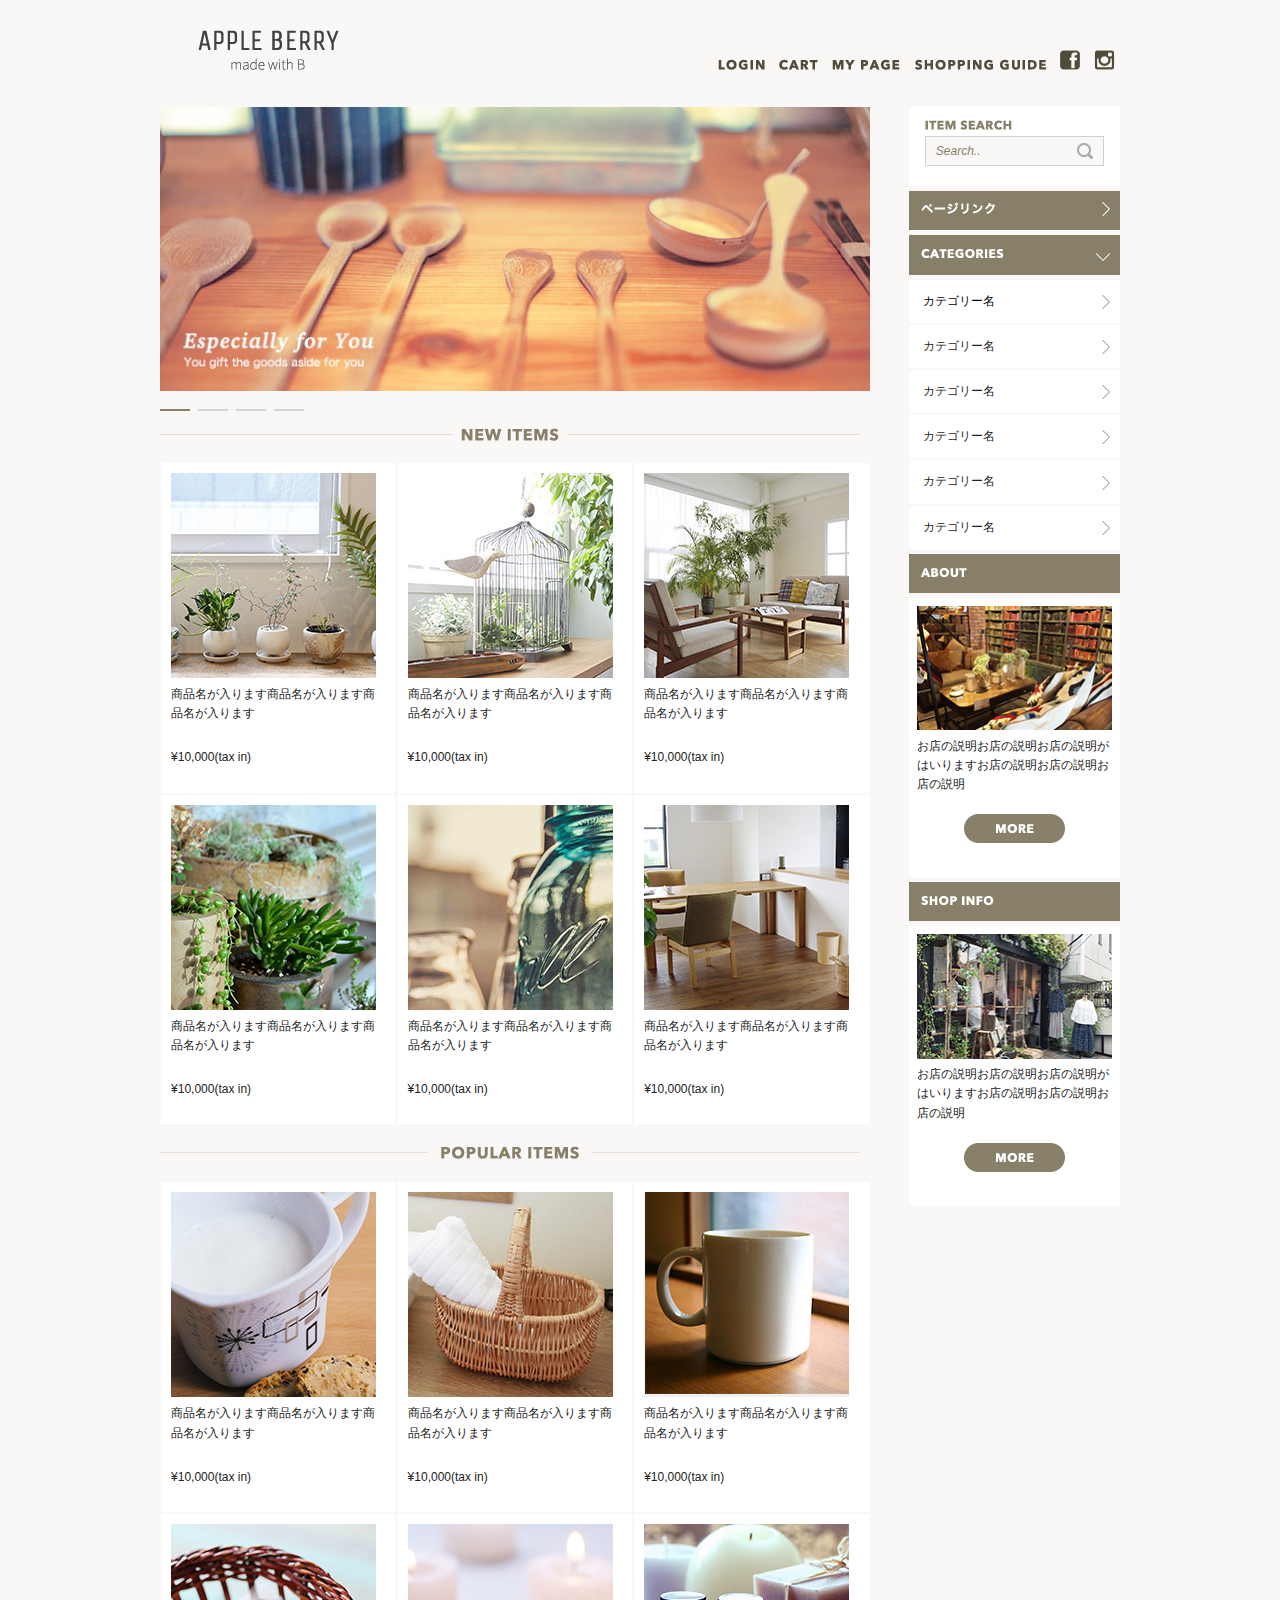
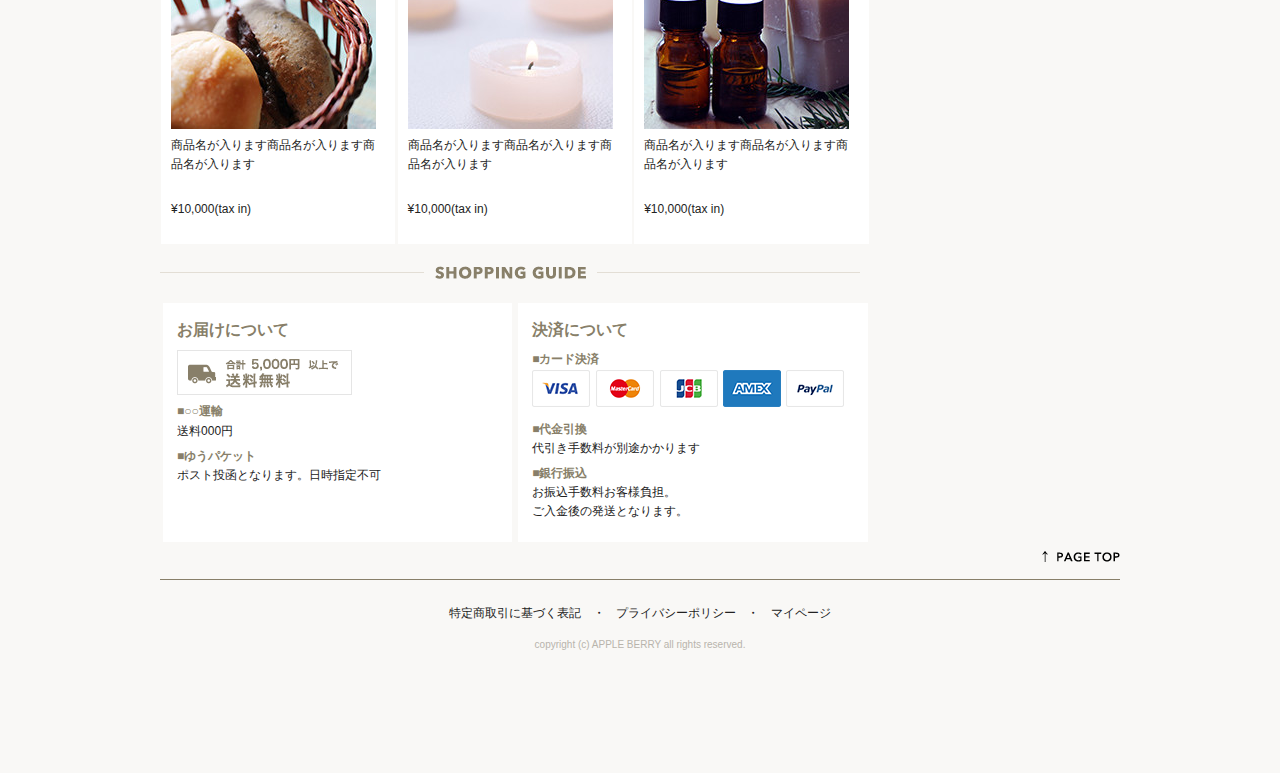
<file: index.html>
<!DOCTYPE html>
<html lang="ja">
<head>


  <meta charset="utf-8">
  <title>APPLE BERRY</title>
  <meta name="description" content="">
  <meta name="author" content="">

  <!-- Mobile Specific Metas
  –––––––––––––––––––––––––––––––––––––––––––––––––– -->
  <meta name="viewport" content="width=device-width, initial-scale=1">

  <!-- CSS
  –––––––––––––––––––––––––––––––––––––––––––––––––– -->
  <link rel="stylesheet" href="css/normalize.css">
  <link rel="stylesheet" href="css/skeleton.css">
  <link rel="stylesheet" href="owlcarousel/assets/owl.carousel.min.css">
  <link rel="stylesheet" href="owlcarousel/assets/owl.theme.default.min.css">
  <link rel="stylesheet" href="css/sample.css">

  <!-- jQuery -->
  <script src="//ajax.googleapis.com/ajax/libs/jquery/1.10.2/jquery.min.js"></script>

  <!-- JavaScript -->
  <script src="owlcarousel/owl.carousel.min.js"></script>
  <script src="js/index.js"></script>
  <script src="js/header.js"></script>

  <!-- Favicon
  –––––––––––––––––––––––––––––––––––––––––––––––––– -->
  <link rel="icon" type="image/png" href="images/favicon.png">

</head>
<body>
  <header>
    <div id="header_in" class="container">
      <div class="sp-logo">
        <a href="index.html"><img class="u-max-full-width" src="images/top_sp/logo.png" alt="logo" srcset="images/top_sp/logo@2x.png" /></a>
      </div>
      <div class="six columns pc-logo">
        <a href="index.html"><img class="u-max-full-width" src="images/top/logo.png" alt="logo" /></a>
      </div>
      <div class="six columns navi">
        <div class="sp_navi">
          <ul class="sp_navi_li">
            <li class="li_first"><img class="u-max-full-width" src="images/top_sp/fb.png" alt="facebook" srcset="images/top_sp/fb@2x.png" /></li>
            <li class="li_first"><img class="u-max-full-width" src="images/top_sp/insta.png" alt="insta" srcset="images/top_sp/insta@2x.png"/></li>
            <li id="sp_menu" class="li_first"><img class="u-max-full-width" src="images/top_sp/menu_icon.png" alt="menu_icon" srcset="images/top_sp/menu_icon@2x.png"/>
              <ul class="sp_menu_toggle">
                <li class="li_second"><a href="">LOGIN</a></li>
                <li class="li_second"><a href="">CART</a></li>
                <li class="li_second"><a href="">MY PAGE</a></li>
                <li class="li_second"><a href="">SHOPPING GUIDE</a></li>
              </ul>
            </li>
          </ul>
        </div>
        <!-- sp_navi -->
        <div class="pc_navi">
          <ul class="pc_navi_li">
            <li class=li_first><img class="u-max-full-width" src="images/top/menu_login.png" alt="menu_login" /></li>
            <li class=li_first><img class="u-max-full-width" src="images/top/menu_cart.png" alt="menu_cart" /></li>
            <li class=li_first><img class="u-max-full-width" src="images/top/menu_mypage.png" alt="menu_mypage" /></li>
            <li class=li_first><img class="u-max-full-width" src="images/top/menu_guide.png" alt="menu_guide" /></li>
            <li class=li_first><img class="u-max-full-width" src="images/top/facebook.png" alt="facebook" /></li>
            <li class=li_first><img class="u-max-full-width" src="images/top/insta.png" alt="insta" /></li>
          </ul>
        </div>
        <!-- pc_navi -->
      </div>
    </div>
    <!-- header_in -->
  </header>
  <div class="container">
    <div id="main" class="nine columns">
      <div id="cover_area" class="owl-carousel owl-theme">
        <div><img class="u-max-full-width" src="images/top/ca_banner.jpg" alt="Especially for You" /></div>
        <div><img class="u-max-full-width" src="images/top/ca_banner.jpg" alt="Especially for You" /></div>
        <div><img class="u-max-full-width" src="images/top/ca_banner.jpg" alt="Especially for You" /></div>
        <div><img class="u-max-full-width" src="images/top/ca_banner.jpg" alt="Especially for You" /></div>
      </div>
      <!-- #cover -->
      <div id="new_items_area">
        <div class="section-img">
          <img class="u-max-full-width sp-img title_new_item" src="images/top_sp/title_new_item.png" alt="title_new_item" srcset="images/top_sp/title_new_item@2x.png"/>
          <img class="u-max-full-width pc-img" src="images/top/title_newitems.png" alt="title_newitems" />
        </div>
        <div class="row">
          <div class="item-box">
            <div class="item-inner-box">
              <img class="u-max-full-width" src="images/top/item_01.jpg" alt="item01" />
              <p>商品名が入ります商品名が入ります商品名が入ります</p>
              <p>¥10,000(tax in)</p>
            </div>
          </div>
          <div class="item-box">
            <div class="item-inner-box">
              <img class="u-max-full-width" src="images/top/item_02.jpg" alt="item02" />
              <p>商品名が入ります商品名が入ります商品名が入ります</p>
              <p>¥10,000(tax in)</p>
            </div>
          </div>
          <div class="item-box">
            <div class="item-inner-box">
              <img class="u-max-full-width" src="images/top/item_03.jpg" alt="item03" />
              <p>商品名が入ります商品名が入ります商品名が入ります</p>
              <p>¥10,000(tax in)</p>
            </div>
          </div>
          <div class="item-box">
            <div class="item-inner-box">
              <img class="u-max-full-width" src="images/top/item_04.jpg" alt="item04" />
              <p>商品名が入ります商品名が入ります商品名が入ります</p>
              <p>¥10,000(tax in)</p>
            </div>
          </div>
          <div class="item-box">
            <div class="item-inner-box">
              <img class="u-max-full-width" src="images/top/item_05.jpg" alt="item05" />
              <p>商品名が入ります商品名が入ります商品名が入ります</p>
              <p>¥10,000(tax in)</p>
            </div>
          </div>
          <div class="item-box">
            <div class="item-inner-box">
              <img class="u-max-full-width" src="images/top/item_06.jpg" alt="item06" />
              <p>商品名が入ります商品名が入ります商品名が入ります</p>
              <p>¥10,000(tax in)</p>
            </div>
          </div>
        </div><!-- row -->
      </div>
      <!-- #new_items_area -->
      <div id="popular_items_area">
        <div class="section-img">
          <img class="u-max-full-width sp-img" src="images/top_sp/title_popular.png" alt="title_popular" srcset="images/top_sp/title_popular@2x.png"/>
          <img class="u-max-full-width pc-img" src="images/top/title_popular.png" alt="title_popular" />
        </div>
        <div class="row">
          <div class="item-box">
            <div class="item-inner-box">
              <img class="u-max-full-width" src="images/top/item_07.jpg" alt="item07" />
              <p>商品名が入ります商品名が入ります商品名が入ります</p>
              <p>¥10,000(tax in)</p>
            </div>
          </div>
          <div class="item-box">
            <div class="item-inner-box">
              <a href="products.html"><img class="u-max-full-width" src="images/top/item_08.jpg" alt="item08" /></a>
              <p>商品名が入ります商品名が入ります商品名が入ります</p>
              <p>¥10,000(tax in)</p>
            </div>
          </div>
          <div class="item-box">
            <div class="item-inner-box">
              <img class="u-max-full-width" src="images/top/item_09.jpg" alt="item09" />
              <p>商品名が入ります商品名が入ります商品名が入ります</p>
              <p>¥10,000(tax in)</p>
            </div>
          </div>
          <div class="item-box">
            <div class="item-inner-box">
              <img class="u-max-full-width" src="images/top/item_10.jpg" alt="item10" />
              <p>商品名が入ります商品名が入ります商品名が入ります</p>
              <p>¥10,000(tax in)</p>
            </div>
          </div>
          <div class="item-box">
            <div class="item-inner-box">
              <img class="u-max-full-width" src="images/top/item_11.jpg" alt="item11" />
              <p>商品名が入ります商品名が入ります商品名が入ります</p>
              <p>¥10,000(tax in)</p>
            </div>
          </div>
          <div class="item-box">
            <div class="item-inner-box">
              <img class="u-max-full-width" src="images/top/item_12.jpg" alt="item12" />
              <p>商品名が入ります商品名が入ります商品名が入ります</p>
              <p>¥10,000(tax in)</p>
            </div>
          </div>
        </div><!-- row -->
      </div>
      <!-- #popular_items_area -->
      <div id="shopping_guide_area">
        <div class="section-img">
          <img class="u-max-full-width sp-img" src="images/top_sp/title_guide.png" alt="title_guide" srcset="images/top_sp/title_guide@2x.png"/>
          <img class="u-max-full-width pc-img" src="images/top/title_guide.png" alt="title_guide" />
        </div>
        <div class="row">
          <div class="guide-box">
            <h6>お届けについて</h6>
            <img class="u-max-full-width" src="images/top/otodoke_banner.png" alt="otodoke_banner" />
            <div class="option-box">
              <div class="option">■○○運輸</div>
              <p>送料000円</p>
            </div>
            <div class="option-box">
              <div class="option">■ゆうパケット</div>
              <p>ポスト投函となります。日時指定不可</p>
            </div>
          </div>
          <div class="guide-box">
            <h6>決済について</h6>
            <div class="option-box">
              <div class="option">■カード決済</div>
              <img class="u-max-full-width" src="images/top/cards.png" alt="cards" />
            </div>
            <div class="option-box">
              <div class="option">■代金引換</div>
              <p>代引き手数料が別途かかります</p>
            </div>
            <div class="option-box">
              <div class="option">■銀行振込</div>
              <p>お振込手数料お客様負担。</p>
              <p>ご入金後の発送となります。</p>
            </div>
          </div>
        </div><!-- row -->
      </div>
      <!-- #shopping_guide_area -->
    </div>
    <!-- main -->
    <div id="sidebar" class="three columns">
      <div class="search-box">
        <div>
          <img class="u-max-full-width" src="images/top/itemserch.png" alt="itemserch" />
        </div>
        <input type="text" name="search-textbox" value="Search.." class="search-textbox" />
      </div><!-- item_search -->
      <div class="sidemenu next-icon">
        <img class="u-max-full-width" src="images/top/pagelink.png" alt="pagelink" />
      </div>
      <div class="sidemenu down-icon">
        <img src="images/top/categories.png" alt="categories" />
      </div>
      <div>
        <ul class="category-name">
          <li><a href="list.html">カテゴリー名</a></li>
          <li>カテゴリー名</li>
          <li>カテゴリー名</li>
          <li>カテゴリー名</li>
          <li>カテゴリー名</li>
          <li>カテゴリー名</li>
        </ul>
      </div>
      <div class="sidemenu">
        <img class="u-max-full-width" src="images/top/about.png" alt="about" />
      </div>
      <div class="side-box">
        <div class="side-sub-box">
          <img class="u-max-full-width" src="images/top/about_img.jpg" alt="about_img" />
        </div>
        <div class="side-sub-box">
          <p>お店の説明お店の説明お店の説明がはいりますお店の説明お店の説明お店の説明</p>
          <div class="more_btn">
            <img src="images/top/more_btn.png" alt="more_btn" />
          </div>
        </div>
      </div>
      <div class="sidemenu">
        <img src="images/top/shop_info.png" alt="shop_info" />
      </div>
      <div class="side-box">
        <div class="side-sub-box">
          <img class="u-max-full-width" src="images/top/shopinfo_img.jpg" alt="shopinfo_img" />
        </div>
        <div class="side-sub-box">
          <p>お店の説明お店の説明お店の説明がはいりますお店の説明お店の説明お店の説明</p>
          <div class="more_btn">
            <img src="images/top/more_btn.png" alt="more_btn" />
          </div>
        </div>
      </div>
    </div>
    <!-- sidebar -->
  </div>
  <!-- container -->
  <footer>
    <div class="container">
      <div class="pagetop">
        <img src="images/top/pagetop.png" alt="pagetop" />
      </div>
      <ul>
        <li>特定商取引に基づく表記</li>
        <li>・</li>
        <li>プライバシーポリシー</li>
        <li>・</li>
        <li>マイページ</li>
      </ul>
      <div class="copyright">copyright (c)  APPLE BERRY all rights reserved.</div>
    </div>
  </footer>
  <!-- //footer -->
</body>
</html>
</file>
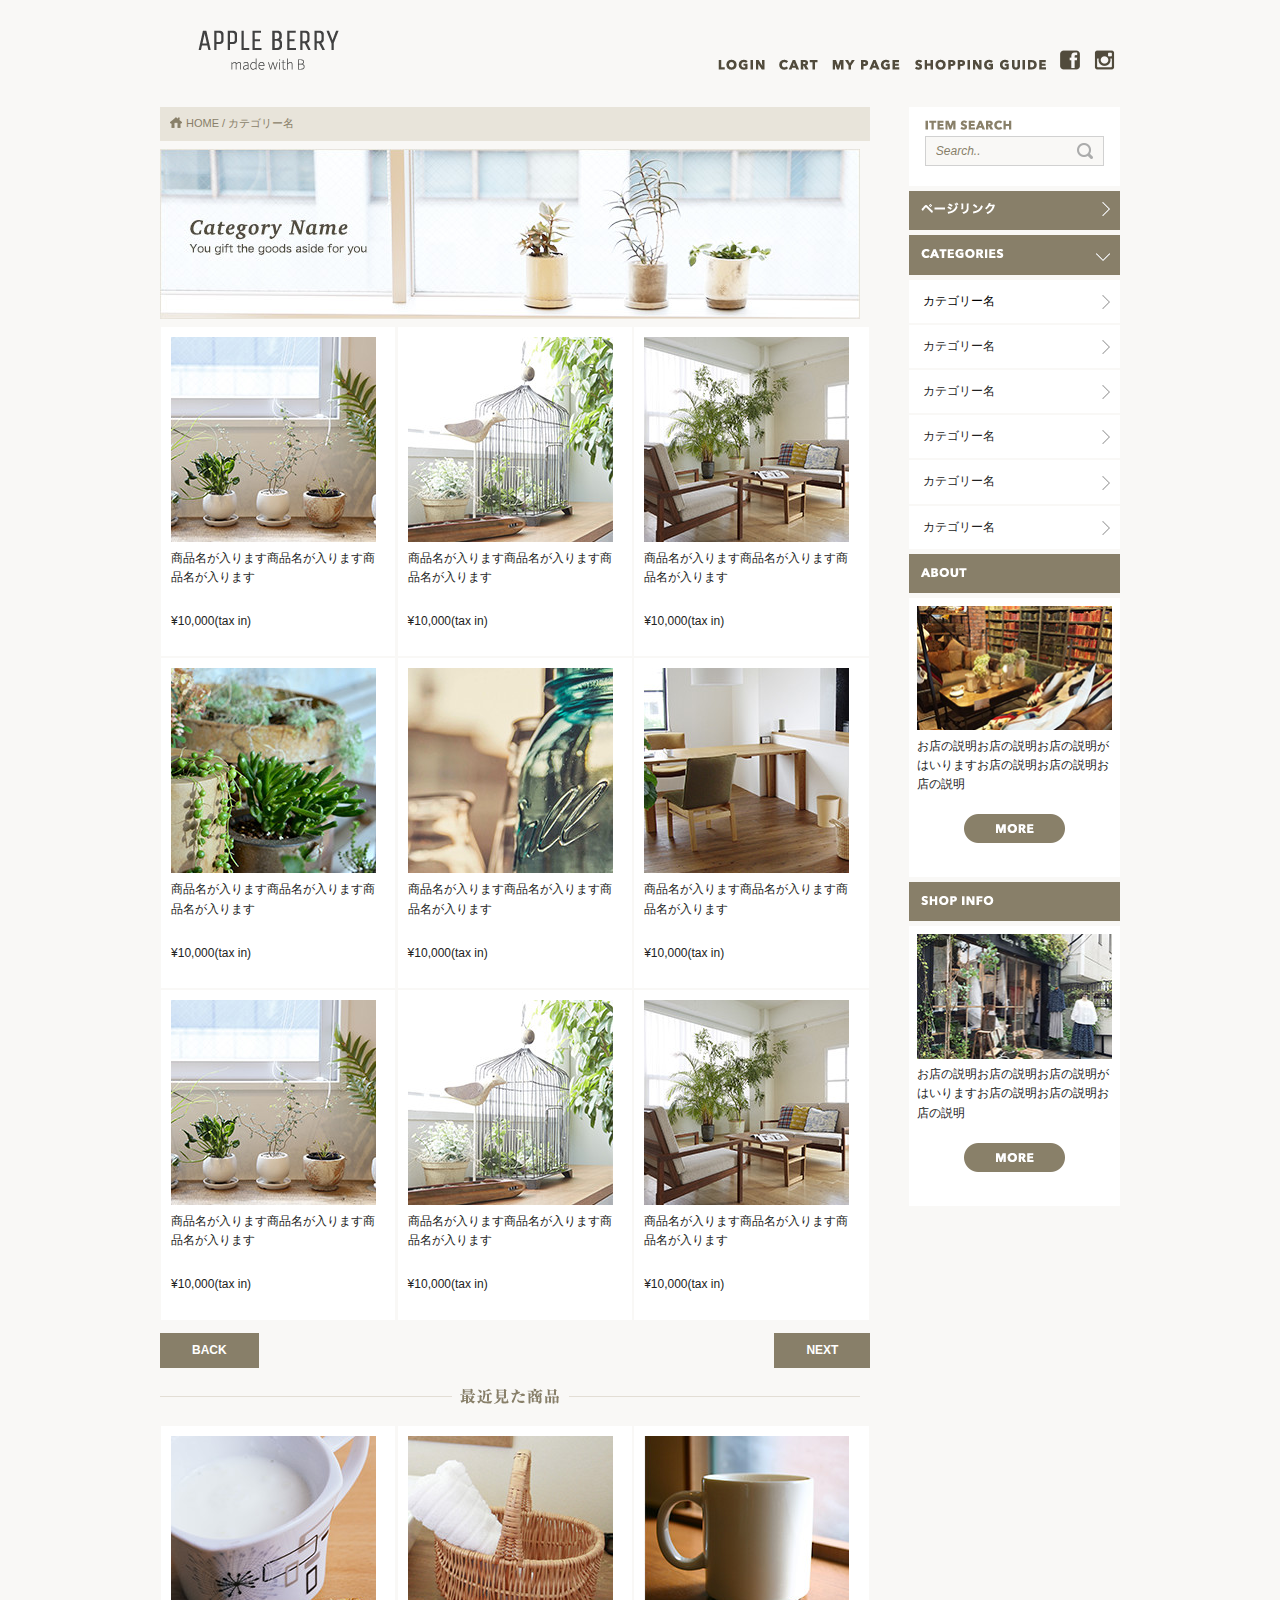
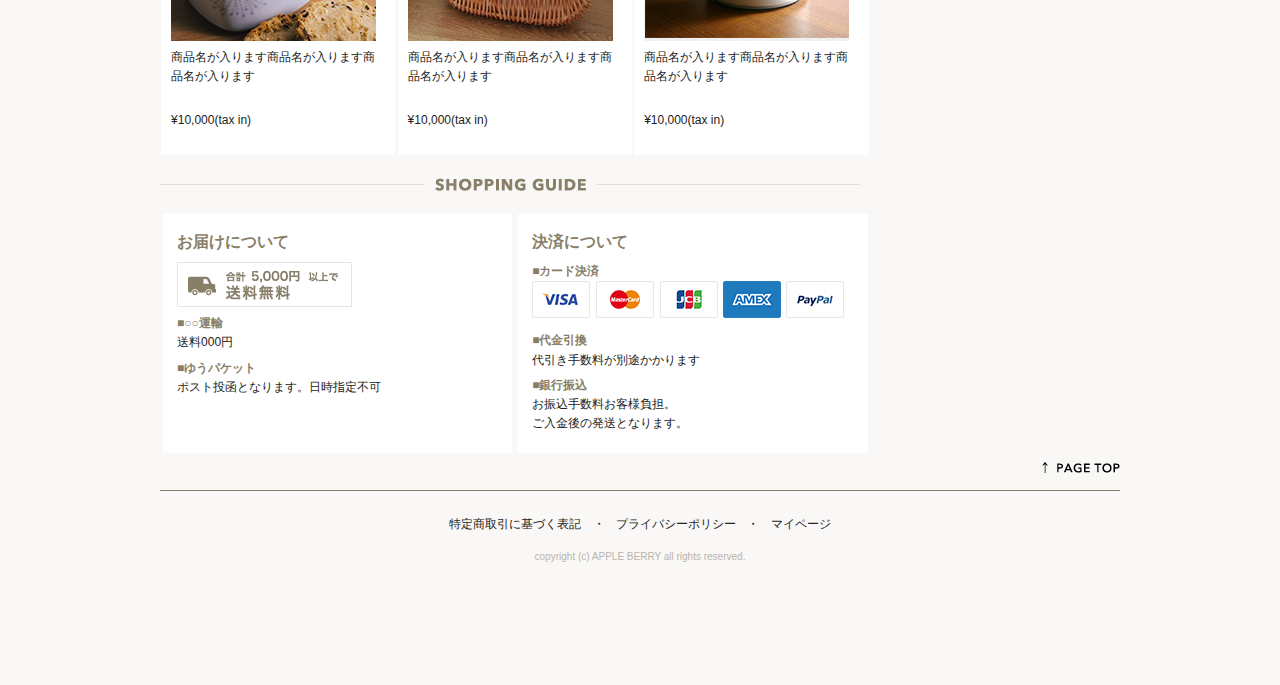
<file: list.html>
<!DOCTYPE html>
<html lang="ja">
<head>

  <!-- Basic Page Needs
  –––––––––––––––––––––––––––––––––––––––––––––––––– -->
  <meta charset="utf-8">
  <title>APPLE BERRY</title>
  <meta name="description" content="">
  <meta name="author" content="">

  <!-- Mobile Specific Metas
  –––––––––––––––––––––––––––––––––––––––––––––––––– -->
  <meta name="viewport" content="width=device-width, initial-scale=1">

  <!-- CSS
  –––––––––––––––––––––––––––––––––––––––––––––––––– -->
  <link rel="stylesheet" href="css/normalize.css">
  <link rel="stylesheet" href="css/skeleton.css">
  <link rel="stylesheet" href="css/sample.css">

  <!-- jQuery -->
  <script src="https://ajax.googleapis.com/ajax/libs/jquery/1.10.2/jquery.min.js"></script>

  <!-- JavaScript -->
  <script src="js/header.js"></script>

  <!-- Favicon
  –––––––––––––––––––––––––––––––––––––––––––––––––– -->
  <link rel="icon" type="image/png" href="images/favicon.png">

</head>
<body>
  <header>
    <div id="header_in" class="container">
      <div class="sp-logo">
        <a href="index.html"><img class="u-max-full-width" src="images/top_sp/logo.png" alt="logo" srcset="images/top_sp/logo@2x.png" /></a>
      </div>
      <div class="six columns pc-logo">
        <a href="index.html"><img class="u-max-full-width" src="images/top/logo.png" alt="logo" /></a>
      </div>
      <div class="six columns navi">
        <div class="sp_navi">
          <ul class="sp_navi_li">
            <li class="li_first"><img class="u-max-full-width" src="images/top_sp/fb.png" alt="facebook" srcset="images/top_sp/fb@2x.png" /></li>
            <li class="li_first"><img class="u-max-full-width" src="images/top_sp/insta.png" alt="insta" srcset="images/top_sp/insta@2x.png"/></li>
            <li id="sp_menu" class="li_first"><img class="u-max-full-width" src="images/top_sp/menu_icon.png" alt="menu_icon" srcset="images/top_sp/menu_icon@2x.png"/>
              <ul class="sp_menu_toggle">
                <li class="li_second"><a href="">LOGIN</a></li>
                <li class="li_second"><a href="">CART</a></li>
                <li class="li_second"><a href="">MY PAGE</a></li>
                <li class="li_second"><a href="">SHOPPING GUIDE</a></li>
              </ul>
            </li>
          </ul>
        </div>
        <!-- sp_navi -->
        <div class="pc_navi">
          <ul class="pc_navi_li">
            <li class=li_first><img class="u-max-full-width" src="images/top/menu_login.png" alt="menu_login" /></li>
            <li class=li_first><img class="u-max-full-width" src="images/top/menu_cart.png" alt="menu_cart" /></li>
            <li class=li_first><img class="u-max-full-width" src="images/top/menu_mypage.png" alt="menu_mypage" /></li>
            <li class=li_first><img class="u-max-full-width" src="images/top/menu_guide.png" alt="menu_guide" /></li>
            <li class=li_first><img class="u-max-full-width" src="images/top/facebook.png" alt="facebook" /></li>
            <li class=li_first><img class="u-max-full-width" src="images/top/insta.png" alt="insta" /></li>
          </ul>
        </div>
        <!-- pc_navi -->
      </div>
    </div>
    <!-- header_in -->
  </header>
  <div class="container">
    <div id="main" class="nine columns">
      <div id="pankuzu">
        <span>HOME / カテゴリー名</span>
      </div>
      <div id="cover_area">

        <div class="sp-cover">
          <img class="u-max-full-width" src="images/list/cate_image_sp.jpg" alt="cate_image_sp" />
        </div>
        <div class="pc-cover">
          <img class="u-max-full-width" src="images/list/cate_image.jpg" alt="cate_image" />
        </div>
      
        
      </div>
      <!-- #cover -->
      <div id="new_items_area">
        <div class="row">
          <div class="item-box">
            <div class="item-inner-box">
              <img class="u-max-full-width" src="images/top/item_01.jpg" alt="item01" />
              <p>商品名が入ります商品名が入ります商品名が入ります</p>
              <p>¥10,000(tax in)</p>
            </div>
          </div>
          <div class="item-box">
            <div class="item-inner-box">
              <img class="u-max-full-width" src="images/top/item_02.jpg" alt="item02" />
              <p>商品名が入ります商品名が入ります商品名が入ります</p>
              <p>¥10,000(tax in)</p>
            </div>
          </div>
          <div class="item-box">
            <div class="item-inner-box">
              <img class="u-max-full-width" src="images/top/item_03.jpg" alt="item03" />
              <p>商品名が入ります商品名が入ります商品名が入ります</p>
              <p>¥10,000(tax in)</p>
            </div>
          </div>
          <div class="item-box">
            <div class="item-inner-box">
              <img class="u-max-full-width" src="images/top/item_04.jpg" alt="item04" />
              <p>商品名が入ります商品名が入ります商品名が入ります</p>
              <p>¥10,000(tax in)</p>
            </div>
          </div>
          <div class="item-box">
            <div class="item-inner-box">
              <img class="u-max-full-width" src="images/top/item_05.jpg" alt="item05" />
              <p>商品名が入ります商品名が入ります商品名が入ります</p>
              <p>¥10,000(tax in)</p>
            </div>
          </div>
          <div class="item-box">
            <div class="item-inner-box">
              <img class="u-max-full-width" src="images/top/item_06.jpg" alt="item06" />
              <p>商品名が入ります商品名が入ります商品名が入ります</p>
              <p>¥10,000(tax in)</p>
            </div>
          </div>
          <div class="item-box">
            <div class="item-inner-box">
              <img class="u-max-full-width" src="images/top/item_01.jpg" alt="item01" />
              <p>商品名が入ります商品名が入ります商品名が入ります</p>
              <p>¥10,000(tax in)</p>
            </div>
          </div>
          <div class="item-box">
            <div class="item-inner-box">
              <img class="u-max-full-width" src="images/top/item_02.jpg" alt="item02" />
              <p>商品名が入ります商品名が入ります商品名が入ります</p>
              <p>¥10,000(tax in)</p>
            </div>
          </div>
          <div class="item-box">
            <div class="item-inner-box">
              <img class="u-max-full-width" src="images/top/item_03.jpg" alt="item03" />
              <p>商品名が入ります商品名が入ります商品名が入ります</p>
              <p>¥10,000(tax in)</p>
            </div>
          </div>
        </div><!-- row -->
      </div>
      <div class="two-buttons">
        <div class="btn-trans">BACK</div>
        <div class="btn-trans">NEXT</div>
      </div>
      <!-- #new_items_area -->
      
      <div id="recent_area">
        <div class="section-img">
          <img class="u-max-full-width sp-img recent-img" src="images/list/title_recent_pro.png" alt="title_recent_pro" srcset="images/list/title_recent_pro@2x.png"/>
          <img class="u-max-full-width pc-img" src="images/list/recent_pro_pc.png" alt="recent_pro_pc" />
        </div>
        <div class="row">
          <div class="item-box">
            <div class="item-inner-box">
              <img class="u-max-full-width" src="images/top/item_07.jpg" alt="item07" />
              <p>商品名が入ります商品名が入ります商品名が入ります</p>
              <p>¥10,000(tax in)</p>
            </div>
          </div>
          <div class="item-box">
            <div class="item-inner-box">
              <img class="u-max-full-width" src="images/top/item_08.jpg" alt="item08" />
              <p>商品名が入ります商品名が入ります商品名が入ります</p>
              <p>¥10,000(tax in)</p>
            </div>
          </div>
          <div class="item-box">
            <div class="item-inner-box">
              <img class="u-max-full-width" src="images/top/item_09.jpg" alt="item09" />
              <p>商品名が入ります商品名が入ります商品名が入ります</p>
              <p>¥10,000(tax in)</p>
            </div>
          </div>
        </div><!-- row -->
      </div>
      <!-- #recent_area -->

      <div id="shopping_guide_area">
        <div class="section-img">
          <img class="u-max-full-width sp-img" src="images/top_sp/title_guide.png" alt="title_guide" srcset="images/top_sp/title_guide@2x.png"/>
          <img class="u-max-full-width pc-img" src="images/top/title_guide.png" alt="title_guide" />
        </div>
        <div class="row">
          <div class="guide-box">
            <h6>お届けについて</h6>
            <img class="u-max-full-width" src="images/top/otodoke_banner.png" alt="otodoke_banner" />
            <div class="option-box">
              <div class="option">■○○運輸</div>
              <p>送料000円</p>
            </div>
            <div class="option-box">
              <div class="option">■ゆうパケット</div>
              <p>ポスト投函となります。日時指定不可</p>
            </div>
          </div>
          <div class="guide-box">
            <h6>決済について</h6>
            <div class="option-box">
              <div class="option">■カード決済</div>
              <img class="u-max-full-width" src="images/top/cards.png" alt="cards" />
            </div>
            <div class="option-box">
              <div class="option">■代金引換</div>
              <p>代引き手数料が別途かかります</p>
            </div>
            <div class="option-box">
              <div class="option">■銀行振込</div>
              <p>お振込手数料お客様負担。</p>
              <p>ご入金後の発送となります。</p>
            </div>
          </div>
        </div><!-- row -->
      </div>
      <!-- #shopping_guide_area -->
    </div>
    <!-- main -->
    <div id="sidebar" class="three columns">
      <div class="search-box">
        <div>
          <img class="u-max-full-width" src="images/top/itemserch.png" alt="itemserch" />
        </div>
        <input type="text" name="search-textbox" value="Search.." class="search-textbox" />
      </div><!-- item_search -->
      <div class="sidemenu next-icon">
        <img class="u-max-full-width" src="images/top/pagelink.png" alt="pagelink" />
      </div>
      <div class="sidemenu down-icon">
        <img src="images/top/categories.png" alt="categories" />
      </div>
      <div>
        <ul class="category-name">
          <li><a href="list.html">カテゴリー名</a></li>
          <li>カテゴリー名</li>
          <li>カテゴリー名</li>
          <li>カテゴリー名</li>
          <li>カテゴリー名</li>
          <li>カテゴリー名</li>
        </ul>
      </div>
      <div class="sidemenu">
        <img class="u-max-full-width" src="images/top/about.png" alt="about" />
      </div>
      <div class="side-box">
        <div class="side-sub-box">
          <img class="u-max-full-width" src="images/top/about_img.jpg" alt="about_img" />
        </div>
        <div class="side-sub-box">
          <p>お店の説明お店の説明お店の説明がはいりますお店の説明お店の説明お店の説明</p>
          <div class="more_btn">
            <img src="images/top/more_btn.png" alt="more_btn" />
          </div>
        </div>
      </div>
      <div class="sidemenu">
        <img src="images/top/shop_info.png" alt="shop_info" />
      </div>
      <div class="side-box">
        <div class="side-sub-box">
          <img class="u-max-full-width" src="images/top/shopinfo_img.jpg" alt="shopinfo_img" />
        </div>
        <div class="side-sub-box">
          <p>お店の説明お店の説明お店の説明がはいりますお店の説明お店の説明お店の説明</p>
          <div class="more_btn">
            <img src="images/top/more_btn.png" alt="more_btn" />
          </div>
        </div>
      </div>
    </div>
    <!-- sidebar -->
  </div>
  <!-- container -->
  <footer>
    <div class="container">
      <div class="pagetop">
        <img src="images/top/pagetop.png" alt="pagetop" />
      </div>
      <ul>
        <li>特定商取引に基づく表記</li>
        <li>・</li>
        <li>プライバシーポリシー</li>
        <li>・</li>
        <li>マイページ</li>
      </ul>
      <div class="copyright">copyright (c)  APPLE BERRY all rights reserved.</div>
    </div>
  </footer>
  <!-- //footer -->
</body>

</html>
</file>
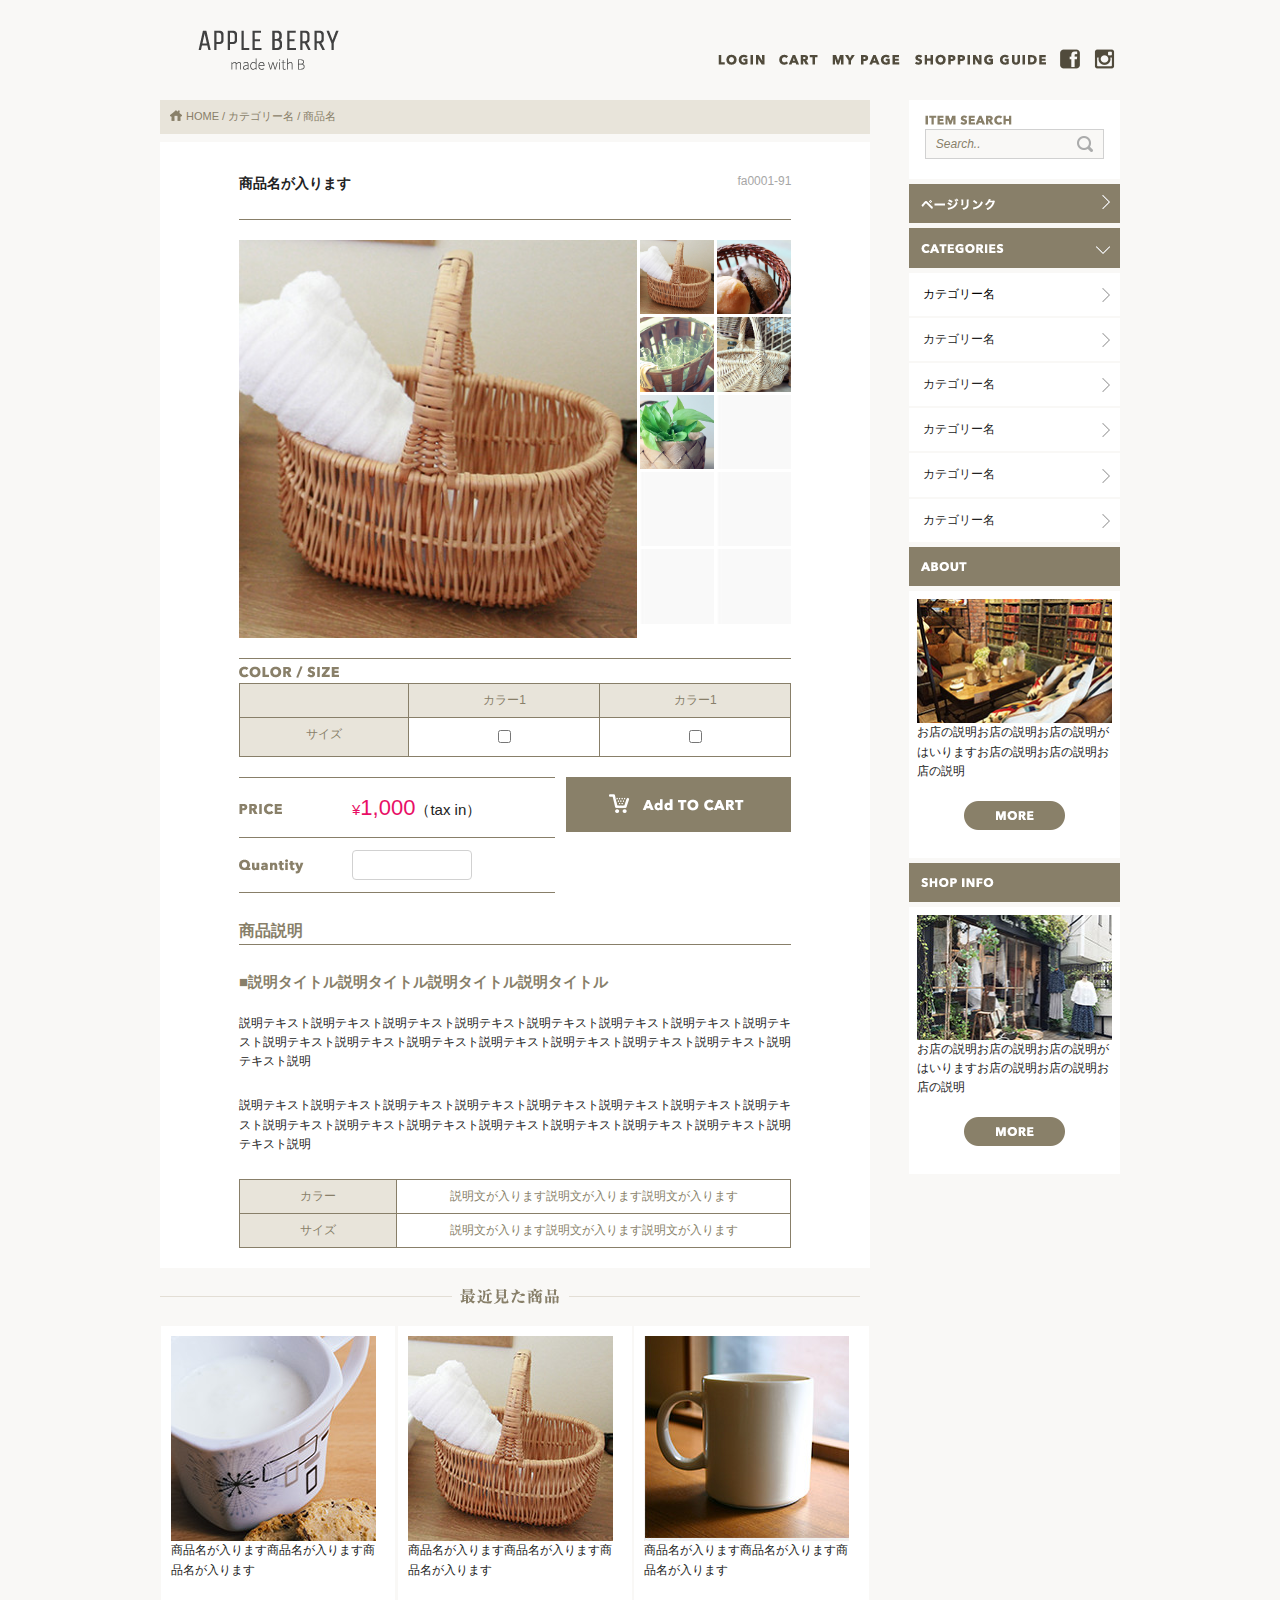
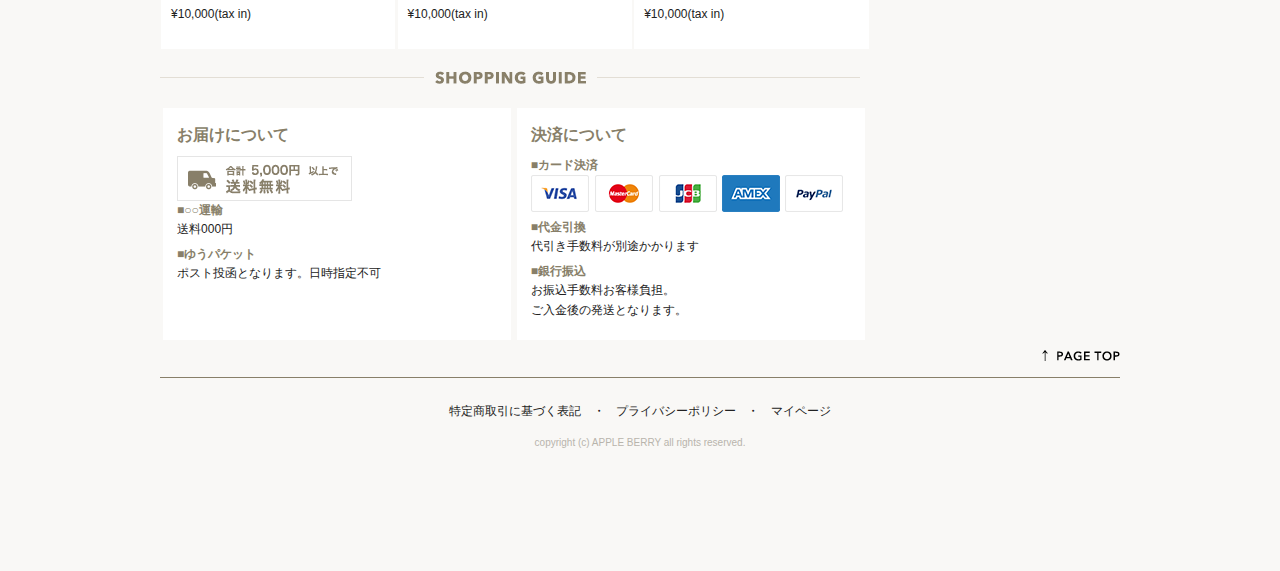
<file: products.html>
<!DOCTYPE html>
<html lang="ja">
<head>

  <!-- Basic Page Needs
  –––––––––––––––––––––––––––––––––––––––––––––––––– -->
  <meta charset="utf-8">
  <title>APPLE BERRY</title>
  <meta name="description" content="">
  <meta name="author" content="">

  <!-- Mobile Specific Metas
  –––––––––––––––––––––––––––––––––––––––––––––––––– -->
  <meta name="viewport" content="width=device-width, initial-scale=1">

  <!-- CSS
  –––––––––––––––––––––––––––––––––––––––––––––––––– -->
  <link rel="stylesheet" href="css/normalize.css">
  <link rel="stylesheet" href="https://maxcdn.bootstrapcdn.com/bootstrap/3.3.7/css/bootstrap.min.css">
  <link rel="stylesheet" href="css/skeleton.css">
  <link rel="stylesheet" href="css/sample.css">

  <!-- jQuery -->
  <script src="//ajax.googleapis.com/ajax/libs/jquery/1.10.2/jquery.min.js"></script>

  <!-- JavaScript -->
  <script src="js/products.js"></script>
  <script src="js/header.js"></script>
  
  <!-- Favicon
  –––––––––––––––––––––––––––––––––––––––––––––––––– -->
  <link rel="icon" type="image/png" href="images/favicon.png">

</head>
<body>
  <header>
    <div id="header_in" class="container">
      <div class="sp-logo">
        <a href="index.html"><img class="u-max-full-width" src="images/top_sp/logo.png" alt="logo" srcset="images/top_sp/logo@2x.png" /></a>
      </div>
      <div class="six columns pc-logo">
        <a href="index.html"><img class="u-max-full-width" src="images/top/logo.png" alt="logo" /></a>
      </div>
      <div class="six columns navi">
        <div class="sp_navi">
          <ul class="sp_navi_li">
            <li class="li_first"><img class="u-max-full-width" src="images/top_sp/fb.png" alt="facebook" srcset="images/top_sp/fb@2x.png" /></li>
            <li class="li_first"><img class="u-max-full-width" src="images/top_sp/insta.png" alt="insta" srcset="images/top_sp/insta@2x.png"/></li>
            <li id="sp_menu" class="li_first"><img class="u-max-full-width" src="images/top_sp/menu_icon.png" alt="menu_icon" srcset="images/top_sp/menu_icon@2x.png"/>
              <ul class="sp_menu_toggle">
                <li class="li_second"><a href="">LOGIN</a></li>
                <li class="li_second"><a href="">CART</a></li>
                <li class="li_second"><a href="">MY PAGE</a></li>
                <li class="li_second"><a href="">SHOPPING GUIDE</a></li>
              </ul>
            </li>
          </ul>
        </div>
        <!-- sp_navi -->
        <div class="pc_navi">
          <ul class="pc_navi_li">
            <li class=li_first><img class="u-max-full-width" src="images/top/menu_login.png" alt="menu_login" /></li>
            <li class=li_first><img class="u-max-full-width" src="images/top/menu_cart.png" alt="menu_cart" /></li>
            <li class=li_first><img class="u-max-full-width" src="images/top/menu_mypage.png" alt="menu_mypage" /></li>
            <li class=li_first><img class="u-max-full-width" src="images/top/menu_guide.png" alt="menu_guide" /></li>
            <li class=li_first><img class="u-max-full-width" src="images/top/facebook.png" alt="facebook" /></li>
            <li class=li_first><img class="u-max-full-width" src="images/top/insta.png" alt="insta" /></li>
          </ul>
        </div>
        <!-- pc_navi -->
      </div>
    </div>
    <!-- header_in -->
  </header>
  <div class="container">
    <div id="main" class="nine columns">
      <div id="pankuzu">
        <span>HOME / カテゴリー名 / 商品名</span>
      </div>
      <div id="product_area">
        <div class="side-space"></div>
        <div class="center-space">
          <div class="product_title">
            <p class="product_name">商品名が入ります</p>
            <p class="product_code">fa0001-91</p>
          </div><!-- product_title -->
          <div class="product-img row">
            <div class="main-img">
              <img class="u-max-full-width" src="images/products/pro_img_01.jpg" alt="pro01" />
            </div>
            <div class="sub-img">
              <div class="sp-img-row">
                <div class="sub-img-box"><img class="u-max-full-width" src="images/products/pro_img_01.jpg" alt="pro01" /></div>
                <div class="sub-img-box"><img class="u-max-full-width" src="images/products/pro_img_02.jpg" alt="pro02" /></div>
                <div class="sub-img-box"><img class="u-max-full-width" src="images/products/pro_img_03.jpg" alt="pro03" /></div>
                <div class="sub-img-box"><img class="u-max-full-width" src="images/products/pro_img_04.jpg" alt="pro04" /></div>
                <div class="sub-img-box"><img class="u-max-full-width" src="images/products/pro_img_05.jpg" alt="pro05" /></div>
              </div>
              <div class="sp-img-row">
                <div class="sub-img-box"><img class="u-max-full-width" src="images/products/gray_pro_img.jpg" /></div>
                <div class="sub-img-box"><img class="u-max-full-width" src="images/products/gray_pro_img.jpg" /></div>
                <div class="sub-img-box"><img class="u-max-full-width" src="images/products/gray_pro_img.jpg" /></div>
                <div class="sub-img-box"><img class="u-max-full-width" src="images/products/gray_pro_img.jpg" /></div>
                <div class="sub-img-box"><img class="u-max-full-width" src="images/products/gray_pro_img.jpg" /></div>
              </div>
            </div>
          </div><!-- product-img -->
          <div id="color-size">
            <img class="u-max-full-width" src="images/products/title_color.png" alt="title_color" />
            <table class="table">
              <thead>
                <tr><th></th><th>カラー1</th><th>カラー1</th></tr>
              </thead>
              <tbody>
                <tr>
                  <th>サイズ</th>
                  <td><input type="checkbox"></td>
                  <td><input type="checkbox"></td>
                </tr>
              </tbody>
            </table>
          </div><!-- color-size -->
          <div class="row">
            <div id="price-quantity">
              <table>
                <tr>
                  <td><img class="u-max-full-width" src="images/products/title_price.png" alt="title_price" /></td>
                  <td><span class="span_color">¥<span class="span_size">1,000</span></span>（tax in）</td>
                </tr>
                <tr>
                  <td><img class="u-max-full-width" src="images/products/title_quantity.png" alt="title_quantity" /></td>
                  <td><input type="text" class="input-text"></td>
                </tr>
              </table>
            </div><!-- price-quantity -->
            <div id="add-to-cart">
              <img class="u-max-full-width" src="images/products/add_to_cart.png" alt="add_to_cart" />
            </div><!-- add-to-cart -->
          </div><!-- row -->
          <div id="product-description">
            <p class="title">商品説明</p>
            <h6>■説明タイトル説明タイトル説明タイトル説明タイトル</h6>
            <p>説明テキスト説明テキスト説明テキスト説明テキスト説明テキスト説明テキスト説明テキスト説明テキスト説明テキスト説明テキスト説明テキスト説明テキスト説明テキスト説明テキスト説明テキスト説明テキスト説明</p>
            <p>説明テキスト説明テキスト説明テキスト説明テキスト説明テキスト説明テキスト説明テキスト説明テキスト説明テキスト説明テキスト説明テキスト説明テキスト説明テキスト説明テキスト説明テキスト説明テキスト説明</p>
            <table class="table">
              <tr>
                <th>カラー</th>
                <td>説明文が入ります説明文が入ります説明文が入ります</td>
              </tr>
              <tr>
                <th>サイズ</th>
                <td>説明文が入ります説明文が入ります説明文が入ります</td>
              </tr>
            </table>
          </div>
        </div><!-- center-space -->
        <div class="side-space"></div>
      </div>
      <!-- #product_area -->

      <div id="recent_area">
        <div class="section-img">
          <img class="u-max-full-width sp-img recent-img" src="images/list/title_recent_pro.png" alt="title_recent_pro" srcset="images/list/title_recent_pro@2x.png"/>
          <img class="u-max-full-width pc-img" src="images/list/recent_pro_pc.png" alt="recent_pro_pc" />
        </div>
        <div class="row">
          <div class="item-box">
            <div class="item-inner-box">
              <img class="u-max-full-width" src="images/top/item_07.jpg" alt="item07" />
              <p>商品名が入ります商品名が入ります商品名が入ります</p>
              <p>¥10,000(tax in)</p>
            </div>
          </div>
          <div class="item-box">
            <div class="item-inner-box">
              <img class="u-max-full-width" src="images/top/item_08.jpg" alt="item08" />
              <p>商品名が入ります商品名が入ります商品名が入ります</p>
              <p>¥10,000(tax in)</p>
            </div>
          </div>
          <div class="item-box">
            <div class="item-inner-box">
              <img class="u-max-full-width" src="images/top/item_09.jpg" alt="item09" />
              <p>商品名が入ります商品名が入ります商品名が入ります</p>
              <p>¥10,000(tax in)</p>
            </div>
          </div>
        </div><!-- row -->
      </div>
      <!-- #recent_area -->
      
      <div id="shopping_guide_area">
        <div class="section-img">
          <img class="u-max-full-width sp-img" src="images/top_sp/title_guide.png" alt="title_guide" srcset="images/top_sp/title_guide@2x.png"/>
          <img class="u-max-full-width pc-img" src="images/top/title_guide.png" alt="title_guide" />
        </div>
        <div class="row">
          <div class="guide-box">
            <h6>お届けについて</h6>
            <img class="u-max-full-width" src="images/top/otodoke_banner.png" alt="otodoke_banner" />
            <div class="option-box">
              <div class="option">■○○運輸</div>
              <p>送料000円</p>
            </div>
            <div class="option-box">
              <div class="option">■ゆうパケット</div>
              <p>ポスト投函となります。日時指定不可</p>
            </div>
          </div>
          <div class="guide-box">
            <h6>決済について</h6>
            <div class="option-box">
              <div class="option">■カード決済</div>
              <img class="u-max-full-width" src="images/top/cards.png" alt="cards" />
            </div>
            <div class="option-box">
              <div class="option">■代金引換</div>
              <p>代引き手数料が別途かかります</p>
            </div>
            <div class="option-box">
              <div class="option">■銀行振込</div>
              <p>お振込手数料お客様負担。</p>
              <p>ご入金後の発送となります。</p>
            </div>
          </div>
        </div><!-- row -->
      </div>
      <!-- #shopping_guide_area -->
    </div>
    <!-- main -->
    <div id="sidebar" class="three columns">
      <div class="search-box">
        <div>
          <img class="u-max-full-width" src="images/top/itemserch.png" alt="itemserch" />
        </div>
        <input type="text" name="search-textbox" value="Search.." class="search-textbox" />
      </div><!-- item_search -->
      <div class="sidemenu next-icon">
        <img class="u-max-full-width" src="images/top/pagelink.png" alt="pagelink" />
      </div>
      <div class="sidemenu down-icon">
        <img src="images/top/categories.png" alt="categories" />
      </div>
      <div>
        <ul class="category-name">
          <li><a href="list.html">カテゴリー名</a></li>
          <li>カテゴリー名</li>
          <li>カテゴリー名</li>
          <li>カテゴリー名</li>
          <li>カテゴリー名</li>
          <li>カテゴリー名</li>
        </ul>
      </div>
      <div class="sidemenu">
        <img class="u-max-full-width" src="images/top/about.png" alt="about" />
      </div>
      <div class="side-box">
        <div class="side-sub-box">
          <img class="u-max-full-width" src="images/top/about_img.jpg" alt="about_img" />
        </div>
        <div class="side-sub-box">
          <p>お店の説明お店の説明お店の説明がはいりますお店の説明お店の説明お店の説明</p>
          <div class="more_btn">
            <img src="images/top/more_btn.png" alt="more_btn" />
          </div>
        </div>
      </div>
      <div class="sidemenu">
        <img src="images/top/shop_info.png" alt="shop_info" />
      </div>
      <div class="side-box">
        <div class="side-sub-box">
          <img class="u-max-full-width" src="images/top/shopinfo_img.jpg" alt="shopinfo_img" />
        </div>
        <div class="side-sub-box">
          <p>お店の説明お店の説明お店の説明がはいりますお店の説明お店の説明お店の説明</p>
          <div class="more_btn">
            <img src="images/top/more_btn.png" alt="more_btn" />
          </div>
        </div>
      </div>
    </div>
    <!-- sidebar -->
  </div>
  <!-- container -->
  <footer>
    <div class="container">
      <div class="pagetop">
        <img src="images/top/pagetop.png" alt="pagetop" />
      </div>
      <ul>
        <li>特定商取引に基づく表記</li>
        <li>・</li>
        <li>プライバシーポリシー</li>
        <li>・</li>
        <li>マイページ</li>
      </ul>
      <div class="copyright">copyright (c)  APPLE BERRY all rights reserved.</div>
    </div>
  </footer>
  <!-- //footer -->
</body>

</html>
</file>
<file: css/skeleton.css>
/*
* Skeleton V2.0.4
* Copyright 2014, Dave Gamache
* www.getskeleton.com
* Free to use under the MIT license.
* http://www.opensource.org/licenses/mit-license.php
* 12/29/2014
*/


/* Table of contents
––––––––––––––––––––––––––––––––––––––––––––––––––
- Grid
- Base Styles
- Typography
- Links
- Buttons
- Forms
- Lists
- Code
- Tables
- Spacing
- Utilities
- Clearing
- Media Queries
*/


/* Grid
–––––––––––––––––––––––––––––––––––––––––––––––––– */
.container {
  position: relative;
  width: 100%;
  max-width: 960px;
  margin: 0 auto;
  padding: 0 20px;
  box-sizing: border-box; }
.column,
.columns {
  width: 100%;
  float: left;
  box-sizing: border-box; }

/* For devices larger than 400px */
@media (min-width: 400px) {
  .container {
    width: 85%;
    padding: 0; }
}

/* For devices larger than 550px */
@media (min-width: 550px) {
  .container {
    width: 80%; }
  .column,
  .columns {
    margin-left: 4%; }
  .column:first-child,
  .columns:first-child {
    margin-left: 0; }

  .one.column,
  .one.columns                    { width: 4.66666666667%; }
  .two.columns                    { width: 13.3333333333%; }
  .three.columns                  { width: 22%;            }
  .four.columns                   { width: 30.6666666667%; }
  .five.columns                   { width: 39.3333333333%; }
  .six.columns                    { width: 48%;            }
  .seven.columns                  { width: 56.6666666667%; }
  .eight.columns                  { width: 65.3333333333%; }
  .nine.columns                   { width: 74.0%;          }
  .ten.columns                    { width: 82.6666666667%; }
  .eleven.columns                 { width: 91.3333333333%; }
  .twelve.columns                 { width: 100%; margin-left: 0; }

  .one-third.column               { width: 30.6666666667%; }
  .two-thirds.column              { width: 65.3333333333%; }

  .one-half.column                { width: 48%; }

  /* Offsets */
  .offset-by-one.column,
  .offset-by-one.columns          { margin-left: 8.66666666667%; }
  .offset-by-two.column,
  .offset-by-two.columns          { margin-left: 17.3333333333%; }
  .offset-by-three.column,
  .offset-by-three.columns        { margin-left: 26%;            }
  .offset-by-four.column,
  .offset-by-four.columns         { margin-left: 34.6666666667%; }
  .offset-by-five.column,
  .offset-by-five.columns         { margin-left: 43.3333333333%; }
  .offset-by-six.column,
  .offset-by-six.columns          { margin-left: 52%;            }
  .offset-by-seven.column,
  .offset-by-seven.columns        { margin-left: 60.6666666667%; }
  .offset-by-eight.column,
  .offset-by-eight.columns        { margin-left: 69.3333333333%; }
  .offset-by-nine.column,
  .offset-by-nine.columns         { margin-left: 78.0%;          }
  .offset-by-ten.column,
  .offset-by-ten.columns          { margin-left: 86.6666666667%; }
  .offset-by-eleven.column,
  .offset-by-eleven.columns       { margin-left: 95.3333333333%; }

  .offset-by-one-third.column,
  .offset-by-one-third.columns    { margin-left: 34.6666666667%; }
  .offset-by-two-thirds.column,
  .offset-by-two-thirds.columns   { margin-left: 69.3333333333%; }

  .offset-by-one-half.column,
  .offset-by-one-half.columns     { margin-left: 52%; }

}


/* Base Styles
–––––––––––––––––––––––––––––––––––––––––––––––––– */
/* NOTE
html is set to 62.5% so that all the REM measurements throughout Skeleton
are based on 10px sizing. So basically 1.5rem = 15px :) */
html {
  font-size: 62.5%; }
body {
  font-size: 1.5em; /* currently ems cause chrome bug misinterpreting rems on body element */
  line-height: 1.6;
  font-weight: 400;
  font-family: "Raleway", "HelveticaNeue", "Helvetica Neue", Helvetica, Arial, sans-serif;
  color: #222; }


/* Typography
–––––––––––––––––––––––––––––––––––––––––––––––––– */
h1, h2, h3, h4, h5, h6 {
  margin-top: 0;
  margin-bottom: 2rem;
  font-weight: 300; }
h1 { font-size: 4.0rem; line-height: 1.2;  letter-spacing: -.1rem;}
h2 { font-size: 3.6rem; line-height: 1.25; letter-spacing: -.1rem; }
h3 { font-size: 3.0rem; line-height: 1.3;  letter-spacing: -.1rem; }
h4 { font-size: 2.4rem; line-height: 1.35; letter-spacing: -.08rem; }
h5 { font-size: 1.8rem; line-height: 1.5;  letter-spacing: -.05rem; }
h6 { font-size: 1.5rem; line-height: 1.6;  letter-spacing: 0; }

/* Larger than phablet */
@media (min-width: 550px) {
  h1 { font-size: 5.0rem; }
  h2 { font-size: 4.2rem; }
  h3 { font-size: 3.6rem; }
  h4 { font-size: 3.0rem; }
  h5 { font-size: 2.4rem; }
  h6 { font-size: 1.5rem; }
}

p {
  margin-top: 0; }


/* Links
–––––––––––––––––––––––––––––––––––––––––––––––––– */
a {
  color: #1EAEDB; }
a:hover {
  color: #0FA0CE; }


/* Buttons
–––––––––––––––––––––––––––––––––––––––––––––––––– */
.button,
button,
input[type="submit"],
input[type="reset"],
input[type="button"] {
  display: inline-block;
  height: 38px;
  padding: 0 30px;
  color: #555;
  text-align: center;
  font-size: 11px;
  font-weight: 600;
  line-height: 38px;
  letter-spacing: .1rem;
  text-transform: uppercase;
  text-decoration: none;
  white-space: nowrap;
  background-color: transparent;
  border-radius: 4px;
  border: 1px solid #bbb;
  cursor: pointer;
  box-sizing: border-box; }
.button:hover,
button:hover,
input[type="submit"]:hover,
input[type="reset"]:hover,
input[type="button"]:hover,
.button:focus,
button:focus,
input[type="submit"]:focus,
input[type="reset"]:focus,
input[type="button"]:focus {
  color: #333;
  border-color: #888;
  outline: 0; }
.button.button-primary,
button.button-primary,
input[type="submit"].button-primary,
input[type="reset"].button-primary,
input[type="button"].button-primary {
  color: #FFF;
  background-color: #33C3F0;
  border-color: #33C3F0; }
.button.button-primary:hover,
button.button-primary:hover,
input[type="submit"].button-primary:hover,
input[type="reset"].button-primary:hover,
input[type="button"].button-primary:hover,
.button.button-primary:focus,
button.button-primary:focus,
input[type="submit"].button-primary:focus,
input[type="reset"].button-primary:focus,
input[type="button"].button-primary:focus {
  color: #FFF;
  background-color: #1EAEDB;
  border-color: #1EAEDB; }


/* Forms
–––––––––––––––––––––––––––––––––––––––––––––––––– */
input[type="email"],
input[type="number"],
input[type="search"],
input[type="text"],
input[type="tel"],
input[type="url"],
input[type="password"],
textarea,
select {
  height: 38px;
  padding: 6px 10px; /* The 6px vertically centers text on FF, ignored by Webkit */
  background-color: #fff;
  border: 1px solid #D1D1D1;
  border-radius: 4px;
  box-shadow: none;
  box-sizing: border-box; }
/* Removes awkward default styles on some inputs for iOS */
input[type="email"],
input[type="number"],
input[type="search"],
input[type="text"],
input[type="tel"],
input[type="url"],
input[type="password"],
textarea {
  -webkit-appearance: none;
     -moz-appearance: none;
          appearance: none; }
textarea {
  min-height: 65px;
  padding-top: 6px;
  padding-bottom: 6px; }
input[type="email"]:focus,
input[type="number"]:focus,
input[type="search"]:focus,
input[type="text"]:focus,
input[type="tel"]:focus,
input[type="url"]:focus,
input[type="password"]:focus,
textarea:focus,
select:focus {
  border: 1px solid #33C3F0;
  outline: 0; }
label,
legend {
  display: block;
  margin-bottom: .5rem;
  font-weight: 600; }
fieldset {
  padding: 0;
  border-width: 0; }
input[type="checkbox"],
input[type="radio"] {
  display: inline; }
label > .label-body {
  display: inline-block;
  margin-left: .5rem;
  font-weight: normal; }


/* Lists
–––––––––––––––––––––––––––––––––––––––––––––––––– */
ul {
  list-style: circle inside; }
ol {
  list-style: decimal inside; }
ol, ul {
  padding-left: 0;
  margin-top: 0; }
ul ul,
ul ol,
ol ol,
ol ul {
  margin: 1.5rem 0 1.5rem 3rem;
  font-size: 90%; }
li {
  margin-bottom: 1rem; }


/* Code
–––––––––––––––––––––––––––––––––––––––––––––––––– */
code {
  padding: .2rem .5rem;
  margin: 0 .2rem;
  font-size: 90%;
  white-space: nowrap;
  background: #F1F1F1;
  border: 1px solid #E1E1E1;
  border-radius: 4px; }
pre > code {
  display: block;
  padding: 1rem 1.5rem;
  white-space: pre; }


/* Tables
–––––––––––––––––––––––––––––––––––––––––––––––––– */
th,
td {
  padding: 12px 15px;
  text-align: left;
  border-bottom: 1px solid #E1E1E1; }
th:first-child,
td:first-child {
  padding-left: 0; }
th:last-child,
td:last-child {
  padding-right: 0; }


/* Spacing
–––––––––––––––––––––––––––––––––––––––––––––––––– */
button,
.button {
  margin-bottom: 1rem; }
input,
textarea,
select,
fieldset {
  margin-bottom: 1.5rem; }
pre,
blockquote,
dl,
figure,
table,
p,
ul,
ol,
form {
  margin-bottom: 2.5rem; }


/* Utilities
–––––––––––––––––––––––––––––––––––––––––––––––––– */
.u-full-width {
  width: 100%;
  box-sizing: border-box; }
.u-max-full-width {
  max-width: 100%;
  box-sizing: border-box; }
.u-pull-right {
  float: right; }
.u-pull-left {
  float: left; }


/* Misc
–––––––––––––––––––––––––––––––––––––––––––––––––– */
hr {
  margin-top: 3rem;
  margin-bottom: 3.5rem;
  border-width: 0;
  border-top: 1px solid #E1E1E1; }


/* Clearing
–––––––––––––––––––––––––––––––––––––––––––––––––– */

/* Self Clearing Goodness */
.container:after,
.row:after,
.u-cf {
  content: "";
  display: table;
  clear: both; }


/* Media Queries
–––––––––––––––––––––––––––––––––––––––––––––––––– */
/*
Note: The best way to structure the use of media queries is to create the queries
near the relevant code. For example, if you wanted to change the styles for buttons
on small devices, paste the mobile query code up in the buttons section and style it
there.
*/


/* Larger than mobile */
@media (min-width: 400px) {}

/* Larger than phablet (also point when grid becomes active) */
@media (min-width: 550px) {}

/* Larger than tablet */
@media (min-width: 750px) {}

/* Larger than desktop */
@media (min-width: 1000px) {}

/* Larger than Desktop HD */
@media (min-width: 1200px) {}
</file>
<file: css/sample.css>
@charset "UTF-8";
html {
  font-size: 62.5%;
}

header {
  margin: 30px 0;
  position: relative;
}
@media (max-width: 550px) {
  header .pc-logo, header .pc_navi {
    display: none;
  }
  header .sp-logo {
    text-align: center;
    margin-bottom: 20px;
  }
}
@media (min-width: 551px) {
  header .sp-logo, header .sp_navi {
    display: none;
  }
}
header .sp_navi_li, header .pc_navi_li {
  list-style: none;
  margin: 0;
}
header .sp_navi_li .li_first, header .pc_navi_li .li_first {
  display: inline-block;
  margin: 0 5px 0 5px;
}
header .sp_navi_li {
  text-align: center;
}
header .pc_navi_li {
  position: absolute;
  right: 0;
  bottom: 0;
}
header #sp_menu {
  cursor: pointer;
}
header .sp_menu_toggle {
  display: none;
  margin: 0;
  width: 140px;
  position: absolute;
  top: 120px;
  right: 2%;
  border: 1px solid #887f69;
  background-color: #ffffff;
  z-index: 100;
}
header .sp_menu_toggle .li_second {
  list-style: none;
  margin: 0;
  padding: 0;
}
header .sp_menu_toggle .li_second a {
  display: block;
  padding: 10px 8px;
  border-bottom: 1px solid #887f69;
  text-decoration: none;
}

body {
  background-color: #f9f8f6;
}
body p {
  font-size: 14px;
}
@media (min-width: 551px) {
  body p {
    font-size: 12px;
  }
}
body .row {
  margin: 0;
}

#sidebar {
  font-size: 12px;
}
#sidebar .search-box {
  padding: 10px 16px 20px 16px;
  background-color: #ffffff;
}
#sidebar .search-box .search-textbox {
  margin: 0;
  width: 100%;
  background-image: url("../images/top/search_icon.png");
  background-repeat: no-repeat;
  background-position: right 10px bottom 6px;
  background-color: #f9f8f6;
  border-radius: 0;
  height: 30px;
  color: #887f69;
  font-style: italic;
}
#sidebar .sidemenu {
  margin: 5px 0 5px 0;
  padding: 10px 12px;
  background-color: #887f69;
}
#sidebar .next-icon {
  background-image: url("../images/top/next_icon.png");
  background-repeat: no-repeat;
  background-position: right 10px bottom 14px;
}
#sidebar .down-icon {
  background-image: url("../images/top/down_icon.png");
  background-repeat: no-repeat;
  background-position: right 10px bottom 14px;
}
#sidebar .category-name {
  list-style: none;
  margin: 0;
}
#sidebar .category-name li {
  background-color: #ffffff;
  background-image: url("../images/top/next_icon_gray.png");
  background-repeat: no-repeat;
  background-position: right 10px bottom 14px;
  margin: 2px 0;
  padding: 12px 14px;
}
#sidebar .category-name li a {
  text-decoration: none;
  color: #000000;
}
#sidebar .side-box {
  padding: 8px;
  background-color: #ffffff;
  display: -webkit-flex;
  display: flex;
  flex-direction: row;
}
@media (min-width: 551px) {
  #sidebar .side-box {
    display: block;
  }
}
#sidebar .side-box p {
  margin: 0;
}
#sidebar .side-box .side-sub-box {
  width: 46%;
  padding: 0 2%;
}
@media (min-width: 551px) {
  #sidebar .side-box .side-sub-box {
    width: 100%;
    padding: 0;
  }
}
#sidebar .side-box .side-sub-box .more_btn {
  display: block;
  text-align: center;
  padding: 20px 0;
}

footer {
  margin-bottom: 120px;
}
footer .pagetop {
  padding-bottom: 10px;
  border-bottom: 1px solid #887f69;
  text-align: center;
}
@media (min-width: 551px) {
  footer .pagetop {
    text-align: right;
  }
}
footer ul {
  margin: 20px 0 0 0;
  text-align: center;
  font-size: 12px;
}
footer ul li {
  display: inline-block;
  list-style: none;
  padding: 4px;
}
footer .copyright {
  text-align: center;
  font-size: 10px;
  color: #b8b4ac;
}

/* TOPページ */
@media (max-width: 550px) {
  #main .sp-img {
    padding: 0 20%;
    margin: 20px 0;
  }
  #main .recent-img {
    padding: 0 34%;
  }
  #main .pc-img {
    display: none;
  }
}
@media (min-width: 551px) {
  #main .sp-img {
    display: none;
  }
  #main .pc-img {
    display: block;
    margin: 20px 0;
  }
}
#main .title_new_item {
  padding: 0 30%;
}
#main .item-box {
  width: 49%;
  margin: 0.15%;
  float: left;
  background-color: #ffffff;
}
@media (min-width: 551px) {
  #main .item-box {
    width: 33%;
  }
}
#main .item-box .item-inner-box {
  margin: 10px;
}

#cover_area .owl-dots {
  margin: 0;
  height: 16px;
  text-align: left;
}
#cover_area .owl-dots .owl-dot span {
  margin: 0 8px 0 0;
  width: 30px;
  height: 2px;
  border-radius: 0;
}
#cover_area .owl-dots .active span {
  background-color: #887f69;
}

@media (min-width: 551px) {
  #shopping_guide_area .row {
    display: -webkit-flex;
    display: flex;
    flex-direction: row;
  }
}
#shopping_guide_area .row .guide-box {
  width: 96%;
  margin-bottom: 2%;
  padding: 2%;
  background-color: #ffffff;
}
@media (min-width: 551px) {
  #shopping_guide_area .row .guide-box {
    width: 49%;
    margin: 0.4%;
  }
}
#shopping_guide_area .row .guide-box h6 {
  margin-bottom: 8px;
  font-size: 16px;
  font-weight: bold;
  color: #887f69;
}
#shopping_guide_area .row .guide-box .option-box {
  margin-bottom: 6px;
}
#shopping_guide_area .row .guide-box .option-box .option {
  font-size: 12px;
  font-weight: bold;
  color: #887f69;
}
#shopping_guide_area .row .guide-box p {
  margin: 0;
}

/* 商品詳細ページ */
#pankuzu {
  margin-bottom: 8px;
  padding: 8px 26px;
  font-size: 11px;
  color: #887f69;
  background-color: #e8e4da;
  background-image: url("../images/list/home_icon.png");
  background-repeat: no-repeat;
  background-position: 10px 10px;
}

#product_area {
  background-color: #ffffff;
  display: -webkit-flex;
  display: flex;
  flex-direction: row;
}
@media (max-width: 550px) {
  #product_area .side-space {
    display: none;
  }
}
@media (min-width: 551px) {
  #product_area .side-space {
    width: 11.11111%;
  }
  #product_area .center-space {
    width: 77.77778%;
  }
}
#product_area .product_title {
  margin: 30px 0 20px 0;
  border-bottom: 1px solid #887f69;
  display: -webkit-flex;
  display: flex;
  flex-direction: row;
  justify-content: space-between;
}
#product_area .product_title .product_name {
  font-size: 14px;
  font-weight: bold;
}
#product_area .product_title .product_code {
  color: #a6a6a6;
  text-align: right;
}
#product_area .product-img {
  padding-bottom: 20px;
  border-bottom: 1px solid #887f69;
}
#product_area .product-img .main-img {
  width: 100%;
  height: 100%;
  background-color: #f9f8f6;
}
@media (min-width: 551px) {
  #product_area .product-img .main-img {
    width: 72%;
    float: left;
  }
}
@media (min-width: 551px) {
  #product_area .product-img .sub-img {
    width: 28%;
    float: left;
  }
}
@media (max-width: 550px) {
  #product_area .product-img .sub-img .sp-img-row {
    display: -webkit-flex;
    display: flex;
    flex-direction: row;
    justify-content: space-between;
  }
}
#product_area .product-img .sub-img .sub-img-box {
  float: left;
  margin: 1% 0;
  width: 19%;
}
@media (min-width: 551px) {
  #product_area .product-img .sub-img .sub-img-box {
    margin: 0 0 2% 2%;
    width: 48%;
  }
}
#product_area #color-size table {
  font-size: 12px;
}
#product_area #color-size table th, #product_area #color-size table td {
  text-align: center;
  border: 1px solid #887f69;
}
#product_area #color-size table th {
  font-weight: normal;
  color: #887f69;
  background-color: #e8e4da;
}
#product_area #price-quantity {
  width: 57.14286%;
  float: left;
}
#product_area #price-quantity table {
  width: 100%;
  border-top: 1px solid #887f69;
}
#product_area #price-quantity table td {
  padding-right: 0;
  border-bottom: 1px solid #887f69;
}
#product_area #price-quantity table .input-text {
  margin: 0;
  width: 120px;
  height: 30px;
}
#product_area #price-quantity .span_color {
  color: #e80f66;
}
#product_area #price-quantity .span_size {
  font-size: 22px;
}
#product_area #add-to-cart {
  text-align: center;
}
@media (min-width: 551px) {
  #product_area #add-to-cart {
    text-align: right;
  }
}
#product_area #product-description .title {
  color: #887f69;
  font-size: 16px;
  font-weight: bold;
  border-bottom: 1px solid #887f69;
}
#product_area #product-description h6 {
  color: #887f69;
  font-weight: bold;
}
#product_area #product-description table {
  font-size: 12px;
}
#product_area #product-description table th, #product_area #product-description table td {
  color: #887f69;
  text-align: center;
  border: 1px solid #887f69;
}
#product_area #product-description table th {
  font-weight: normal;
  width: 28.57143%;
  background-color: #e8e4da;
}

/* 商品一覧ページ */
@media (max-width: 550px) {
  #cover_area .pc-cover {
    display: none;
  }
}
@media (min-width: 551px) {
  #cover_area .sp-cover {
    display: none;
  }
}

.two-buttons {
  margin-top: 12px;
  display: -webkit-flex;
  display: flex;
  flex-direction: row;
  justify-content: space-between;
}
.two-buttons .btn-trans {
  padding: 8px 32px;
  color: #ffffff;
  font-size: 12px;
  font-weight: bold;
  text-align: center;
  background-color: #887f69;
}

/*# sourceMappingURL=sample.css.map */
</file>
